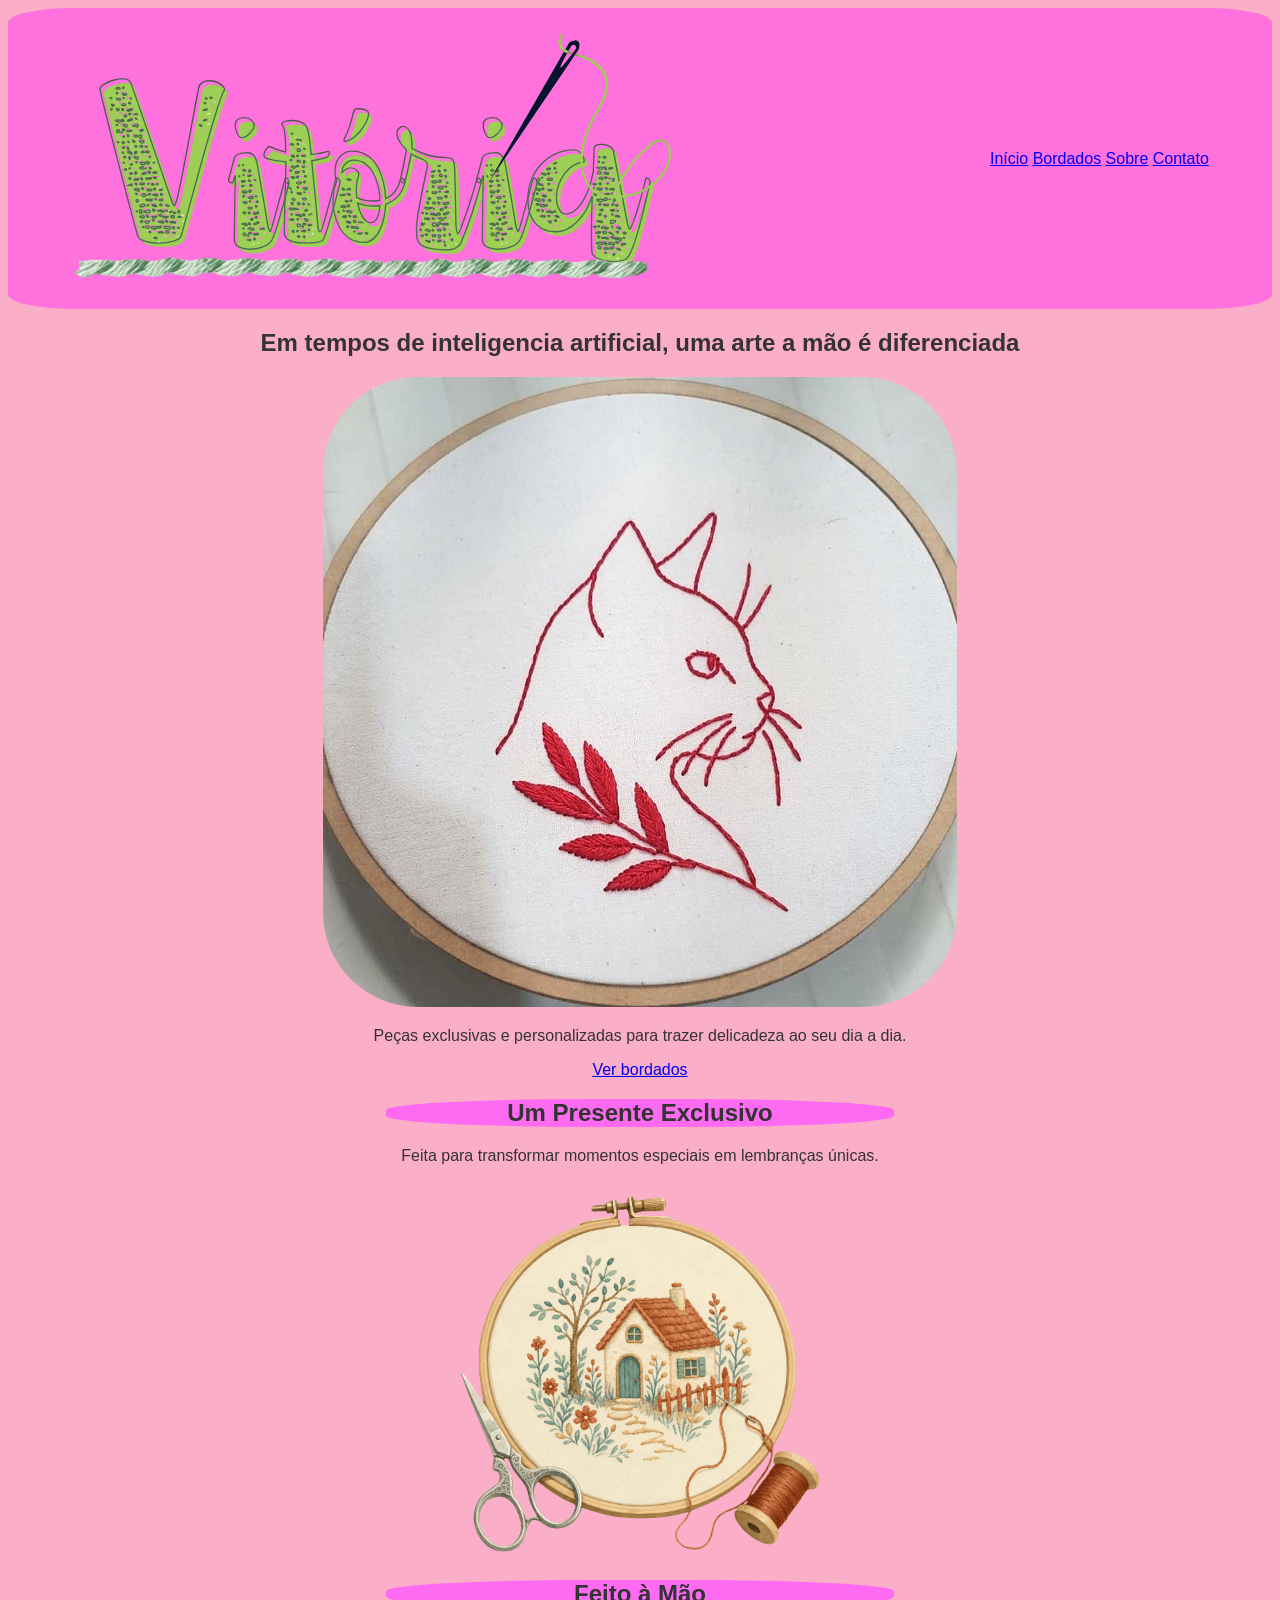
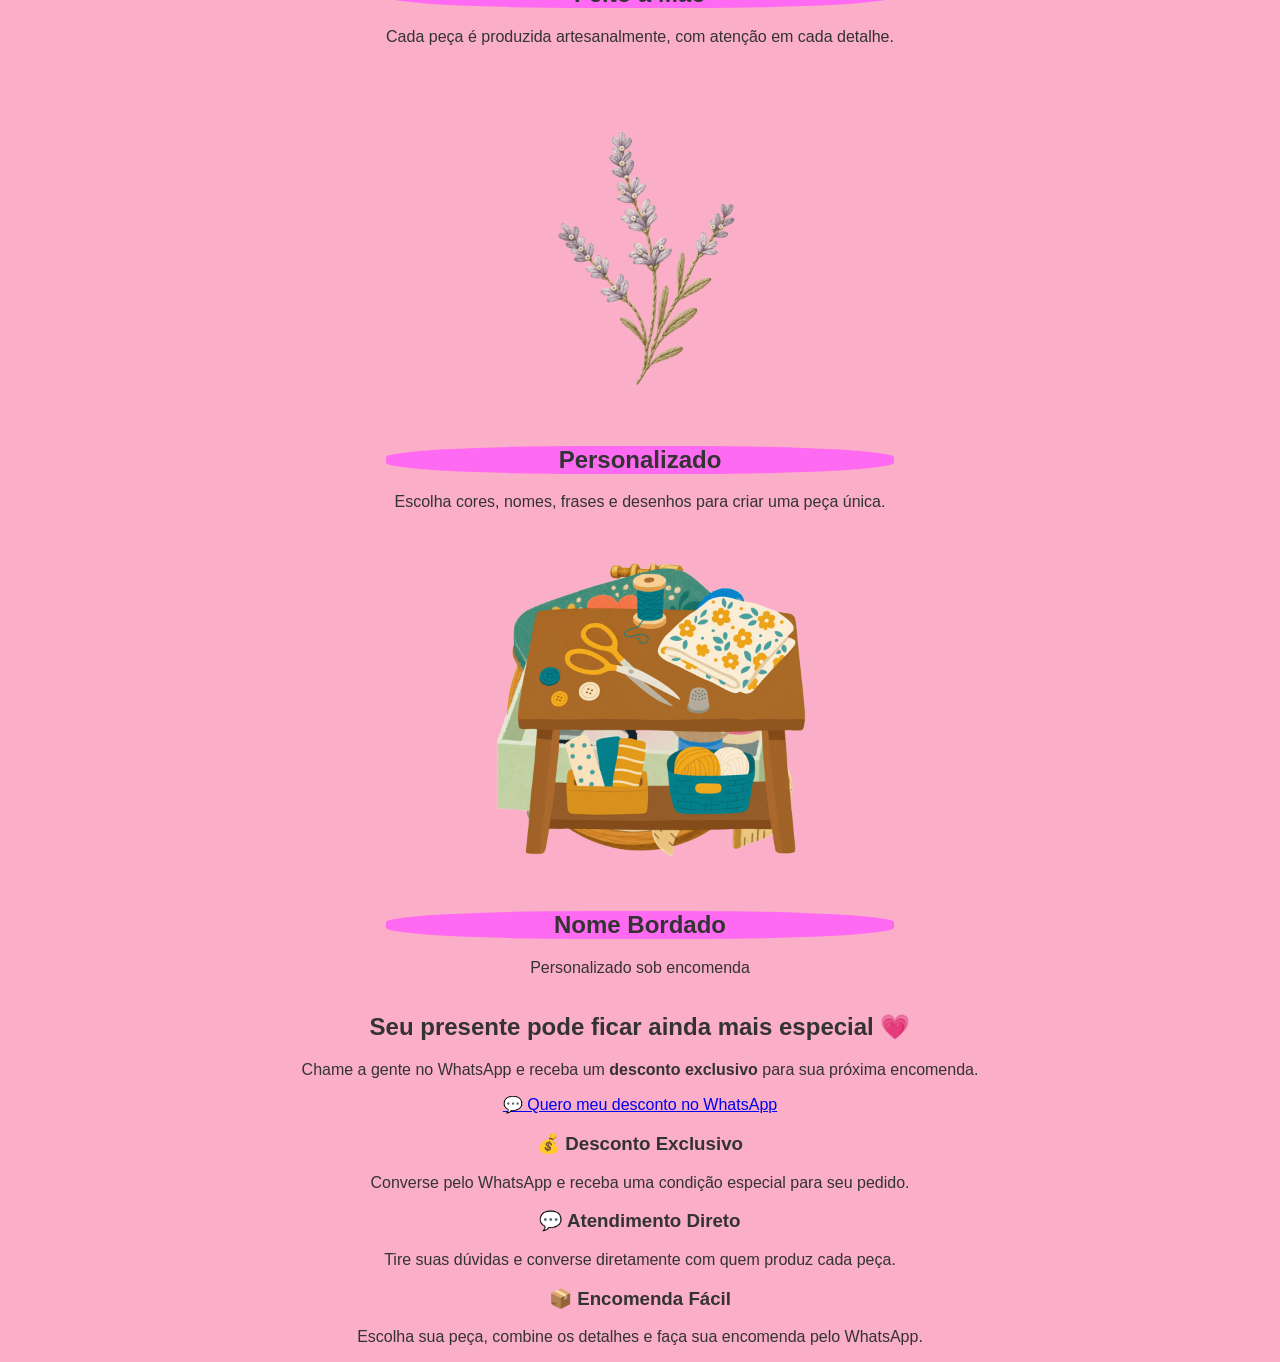
<file: site bordados/index.html>
<!doctype html>
<html lang="pt-BR">
  <head>
    <meta charset="UTF-8" />
    <meta name="viewport" content="width=device-width, initial-scale=1.0" />
    <title>Seu Bordado | Peças artesanais bordadas à mão</title>
    <link rel="stylesheet" href="style.css" />
  </head>
  <body>

    <header>
      <section id="navegacao">
        <img class="logo" src="img/logo bordado.png" alt="">
      

      <nav class="cabecalho">
        <a class="cabecalho" href="#inicio">Início</a>
        <a class="cabecalho" href="#bordados">Bordados</a>
        <a class="cabecalho" href="#diferenciais">Sobre</a>
        <a class="cabecalho" href="#contato">Contato</a>
      </nav>
       </section>
    </header>

    <main>

      <section id="inicio" class="hero">
        <h2>Em tempos de inteligencia artificial, uma arte a mão é diferenciada</h2>
        <div>
        <img id="fotoGaleria" class="foto-bordado-principal" alt="Bordado de gato" src="img/bordado-gato.jpeg">
        </div>
        <p>Peças exclusivas e personalizadas para trazer delicadeza ao seu dia a dia.</p>
        <a href="#bordados" class="botao-cta">Ver bordados</a>
      </section>

      <section id="bordados" class="galeria">
      
        <div class="grade-galeria">
            <h2 class="titulo-bordados">Um Presente Exclusivo</h2>
            <p>Feita para transformar momentos especiais em lembranças únicas.</p>
          <article class="card-bordado">
            <img id="img-presente-exclusivo" src="img/bordado-sem-fundo.png" alt="Bordado floral em ponto cruz" />
            <h2 class="titulo-bordados">Feito à Mão</h2>
            <p>Cada peça é produzida artesanalmente, com atenção em cada detalhe.</p>
          </article>
          <article class="card-bordado">
            <img src="img/bordado-sem-fundo-2.png" alt="Bordado com motivo de folhas verdes" />
            <h2 class="titulo-bordados">Personalizado</h2>
            <p>Escolha cores, nomes, frases e desenhos para criar uma peça única.</p>
          </article>
          <article class="card-bordado">
            <img src="img/bordado-sem-fundo-3.png" alt="Bordado com nome personalizado" />
            <h2 class="titulo-bordados">Nome Bordado</h2>
            <p>Personalizado sob encomenda</p>
          </article>
         
        </div>
      </section>
<section class="cta-whatsapp">
    <div class="cta-conteudo">

        <h2>Seu presente pode ficar ainda mais especial 💗</h2>

        <p>
            Chame a gente no WhatsApp e receba um
            <strong>desconto exclusivo</strong> para sua próxima encomenda.
        </p>

        <a 
            href="https://wa.me/5511930878894?text=Olá!%20Vi%20o%20site%20e%20quero%20receber%20meu%20desconto%20exclusivo."
            target="_blank"
            class="botao-whatsapp" 
        >
            💬 Quero meu desconto no WhatsApp
        </a>

        <div class="vantagens-cta">

    <div class="vantagem">
        <h3>💰 Desconto Exclusivo</h3>
        <p>Converse pelo WhatsApp e receba uma condição especial para seu pedido.</p>
    </div>

    <div class="vantagem">
        <h3>💬 Atendimento Direto</h3>
        <p>Tire suas dúvidas e converse diretamente com quem produz cada peça.</p>
    </div>

    <div class="vantagem">
        <h3>📦 Encomenda Fácil</h3>
        <p>Escolha sua peça, combine os detalhes e faça sua encomenda pelo WhatsApp.</p>
    </div>

</div>
    <script src="script.js"></script>
  </body>
</html>
</file>
<file: site bordados/style.css>
:root {
    --pink: #faaec7;
    --vinho: #2D1B2E;
    --fundo: #FFF7FA;
    --menu: rgb(255, 113, 220);
}

body {
    font-family: Arial, sans-serif;
    text-align: center;
    color: #333;
    background-color: var(--pink)
    
}

#navegacao {

    display: flex;
    align-items: center;
    justify-content: space-between;
    border-radius: 5%;
    background-color: var(--menu);
    padding: 20px 5%;
}

#inicio {

    display: flex;
    align-items: center;
    flex-direction: column;
    justify-content: center
    
}

.foto-bordado-principal{
    
    width: auto;
    height: 70vh;
    border-radius: 15%;
   animation: mudarFormato linear;
    animation-timeline: scroll();
}

@keyframes mudarFormato {
    from {
        border-radius: 10%;
    }

    to {
        border-radius: 30% 30% 30% 30%;
    }
}



#bordados {

   display: flex;
    align-items: center;
    flex-direction: column;
    
}

#bordados img {

     object-fit: cover;
    height: 40vh;
    animation: crescer linear both;
    animation-timeline: view();
    animation-range: entry 0% cover 40%;
}

@keyframes crescer {
    from {
        transform: scale(0.8);
    }

    to {
        transform: scale(1.2);
    }
}


#img-presente-exclusivo {

padding-top: 3%;

}

.titulo-bordados{

background-color: #ff6af3;
border-radius: 40%;
animation: aparecerTitulo linear both;
animation-timeline: view();
animation-range: entry 0% cover 30%;

}

@keyframes aparecerTitulo {
    from {
        opacity: 0;
        transform: translateY(30px);
    }

    to {
        opacity: 1;
        transform: translateY(0);
    }
}
</file>
